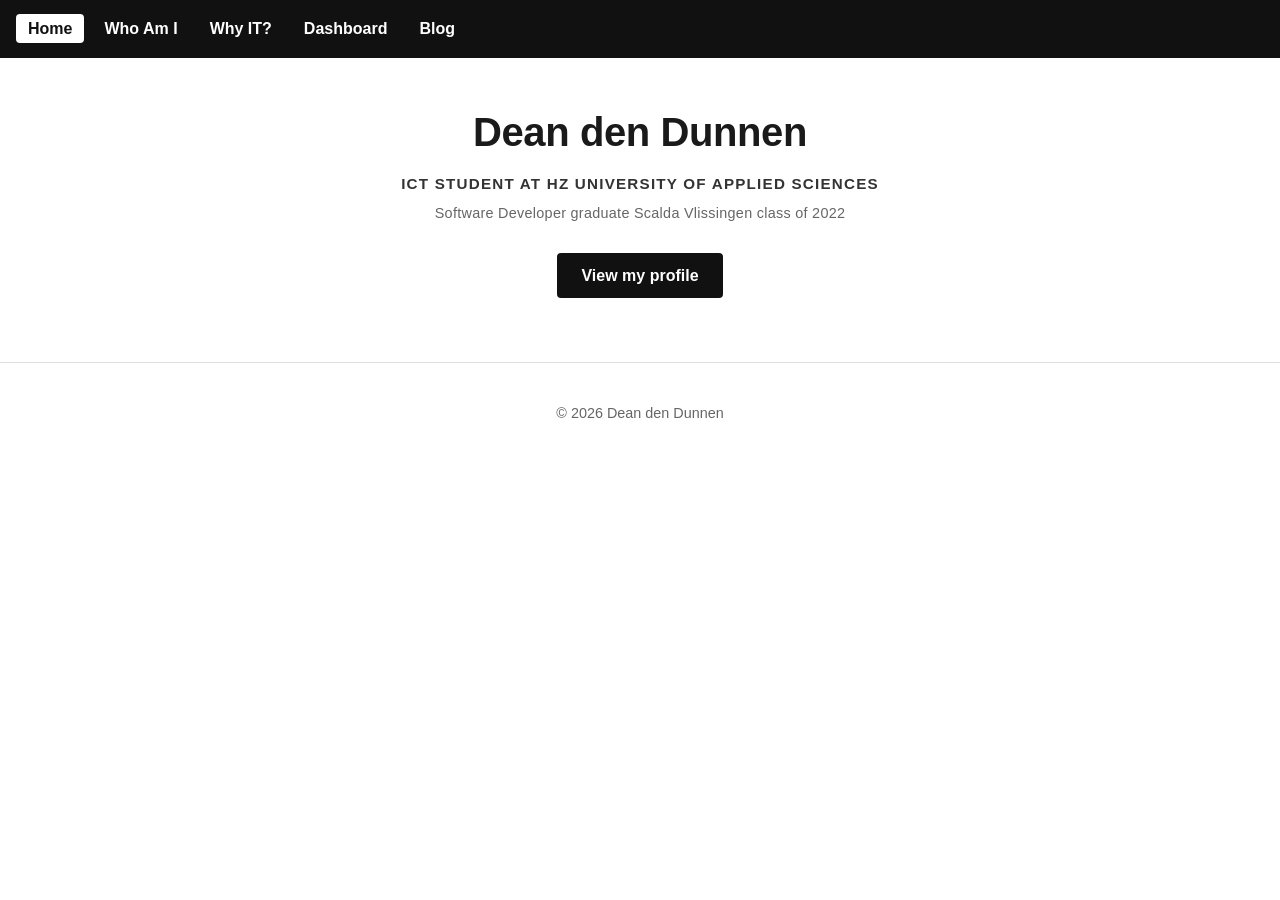
<file: index.html>
<!DOCTYPE html>
<html lang="en">
  <head>
    <meta charset="UTF-8" />
    <meta name="viewport" content="width=device-width, initial-scale=1.0" />
    <title>Home</title>
    <link rel="stylesheet" href="css/style.css" />
  </head>
  <body>
    <header>
      <nav>
        <ul>
          <li><a href="index.html" aria-current="page">Home</a></li>
          <li><a href="about.html">Who Am I</a></li>
          <li><a href="why-it.html">Why IT?</a></li>
          <li><a href="dashboard.html">Dashboard</a></li>
          <li><a href="blog.html">Blog</a></li>
        </ul>
      </nav>
    </header>
    <main class="hero">
      <h1>Dean den Dunnen</h1>
      <p class="tagline">ICT Student at HZ University of Applied Sciences</p>
      <p class="tagline">Software Developer graduate Scalda Vlissingen class of 2022</p>

      <a class="button" href="about.html">View my profile</a>
    </main>
    <footer>
      <p>&copy; 2026 Dean den Dunnen</p>
    </footer>
  </body>
</html>
</file>
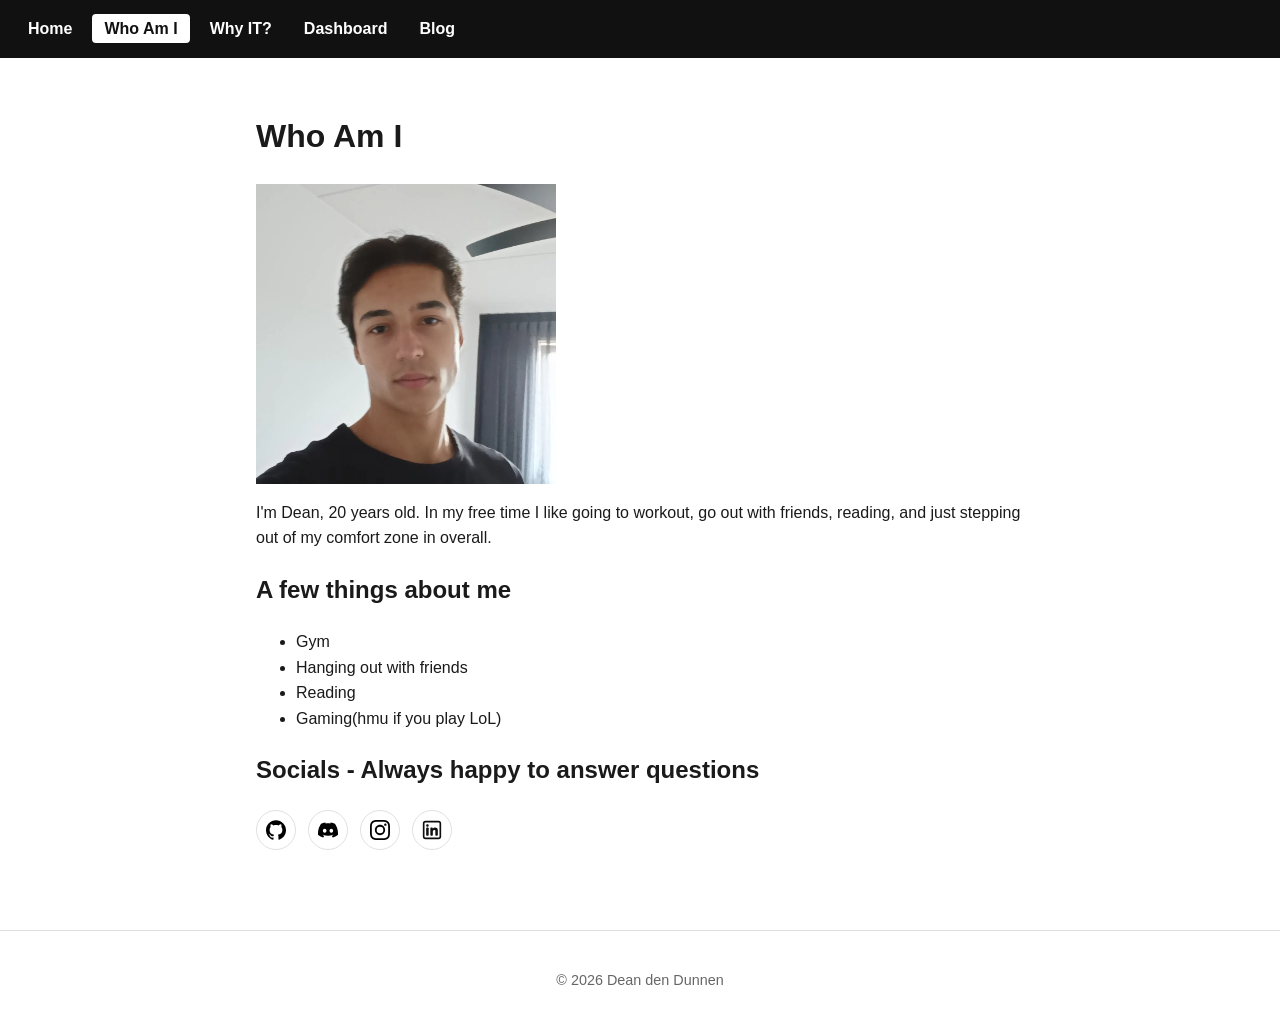
<file: about.html>
<!DOCTYPE html>
<html lang="en">
  <head>
    <meta charset="UTF-8" />
    <meta name="viewport" content="width=device-width, initial-scale=1.0" />
    <title>Who Am I</title>
    <link rel="stylesheet" href="css/style.css" />
  </head>
  <body>
    <header>
      <nav>
        <ul>
          <li><a href="index.html">Home</a></li>
          <li><a href="about.html" aria-current="page">Who Am I</a></li>
          <li><a href="why-it.html">Why IT?</a></li>
          <li><a href="dashboard.html">Dashboard</a></li>
          <li><a href="blog.html">Blog</a></li>
        </ul>
      </nav>
    </header>
    <main>
      <h1>Who Am I</h1>

      <img src="img/profile.jpg" alt="Dean den Dunnen" class="profile-photo" />

      <p>
        I'm Dean, 20 years old. In my free time I like going to workout, go
        out with friends, reading, and just stepping out of my comfort zone in overall.
      </p>

      <h2>A few things about me</h2>
      <ul>
        <li>Gym</li>
        <li>Hanging out with friends</li>
        <li>Reading</li>
        <li>Gaming(hmu if you play LoL)</li>
      </ul>

      <h2>Socials - Always happy to answer questions</h2>
      <ul class="socials">
        <li>
          <a href="https://github.com/deandendunnenzakelijk" target="_blank" rel="noopener noreferrer" aria-label="GitHub">
            <img src="img/icons/github.svg" alt="" class="social-icon" />
          </a>
        </li>
        <li>
          <span class="discord-badge" tabindex="0" aria-label="Discord username: gengardean">
            <img src="img/icons/discord.svg" alt="" class="social-icon" />
            <span class="tooltip" aria-hidden="true">gengardean</span>
          </span>
        </li>
        <li>
          <a href="https://www.instagram.com/deanprvs/" target="_blank" rel="noopener noreferrer" aria-label="Instagram">
            <img src="img/icons/instagram.svg" alt="" class="social-icon" />
          </a>
        </li>
        <li>
          <a href="https://www.linkedin.com/in/dean-den-dunnen/" target="_blank" rel="noopener noreferrer" aria-label="LinkedIn">
            <img src="img/icons/linkedin.svg" alt="" class="social-icon" />
          </a>
        </li>
      </ul>
    </main>
    <footer>
      <p>&copy; 2026 Dean den Dunnen</p>
    </footer>
  </body>
</html>
</file>
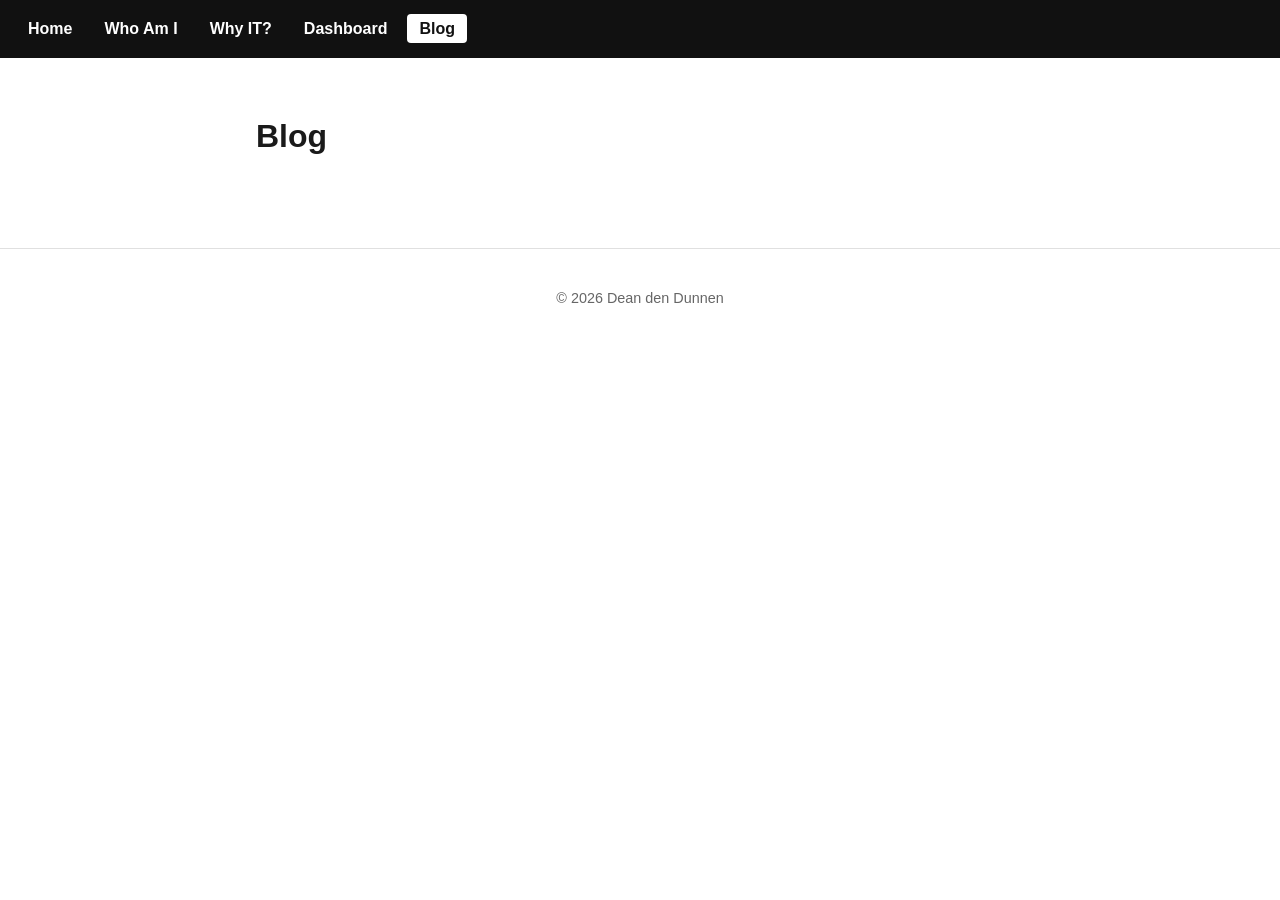
<file: blog.html>
<!DOCTYPE html>
<html lang="en">
  <head>
    <meta charset="UTF-8" />
    <meta name="viewport" content="width=device-width, initial-scale=1.0" />
    <title>Blog</title>
    <link rel="stylesheet" href="css/style.css" />
  </head>
  <body>
    <header>
      <nav>
        <ul>
          <li><a href="index.html">Home</a></li>
          <li><a href="about.html">Who Am I</a></li>
          <li><a href="why-it.html">Why IT?</a></li>
          <li><a href="dashboard.html">Dashboard</a></li>
          <li><a href="blog.html" aria-current="page">Blog</a></li>
        </ul>
      </nav>
    </header>
    <main>
      <h1>Blog</h1>
    </main>
    <footer>
      <p>&copy; 2026 Dean den Dunnen</p>
    </footer>
  </body>
</html>
</file>
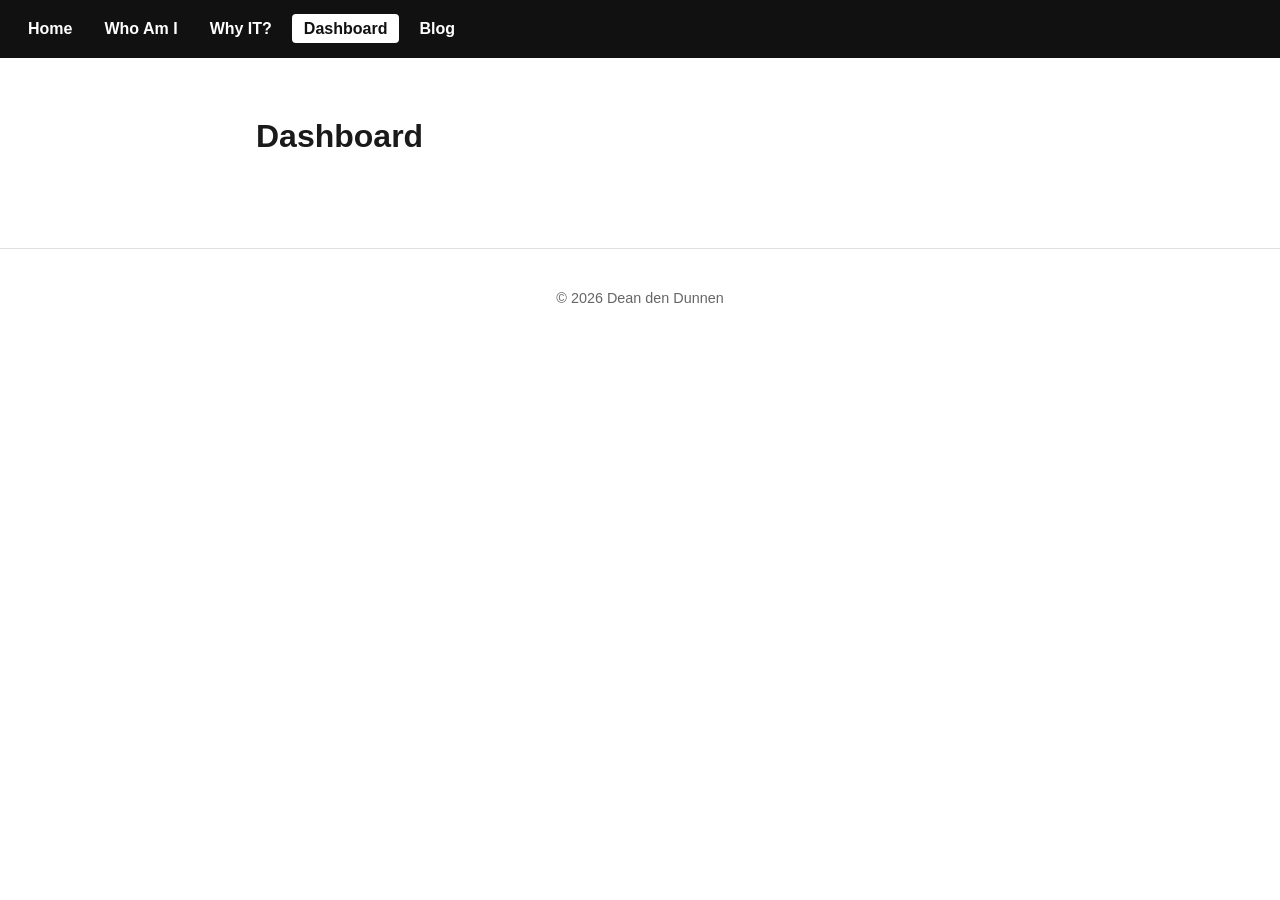
<file: dashboard.html>
<!DOCTYPE html>
<html lang="en">
  <head>
    <meta charset="UTF-8" />
    <meta name="viewport" content="width=device-width, initial-scale=1.0" />
    <title>Dashboard</title>
    <link rel="stylesheet" href="css/style.css" />
  </head>
  <body>
    <header>
      <nav>
        <ul>
          <li><a href="index.html">Home</a></li>
          <li><a href="about.html">Who Am I</a></li>
          <li><a href="why-it.html">Why IT?</a></li>
          <li><a href="dashboard.html" aria-current="page">Dashboard</a></li>
          <li><a href="blog.html">Blog</a></li>
        </ul>
      </nav>
    </header>
    <main>
      <h1>Dashboard</h1>
    </main>
    <footer>
      <p>&copy; 2026 Dean den Dunnen</p>
    </footer>
  </body>
</html>
</file>
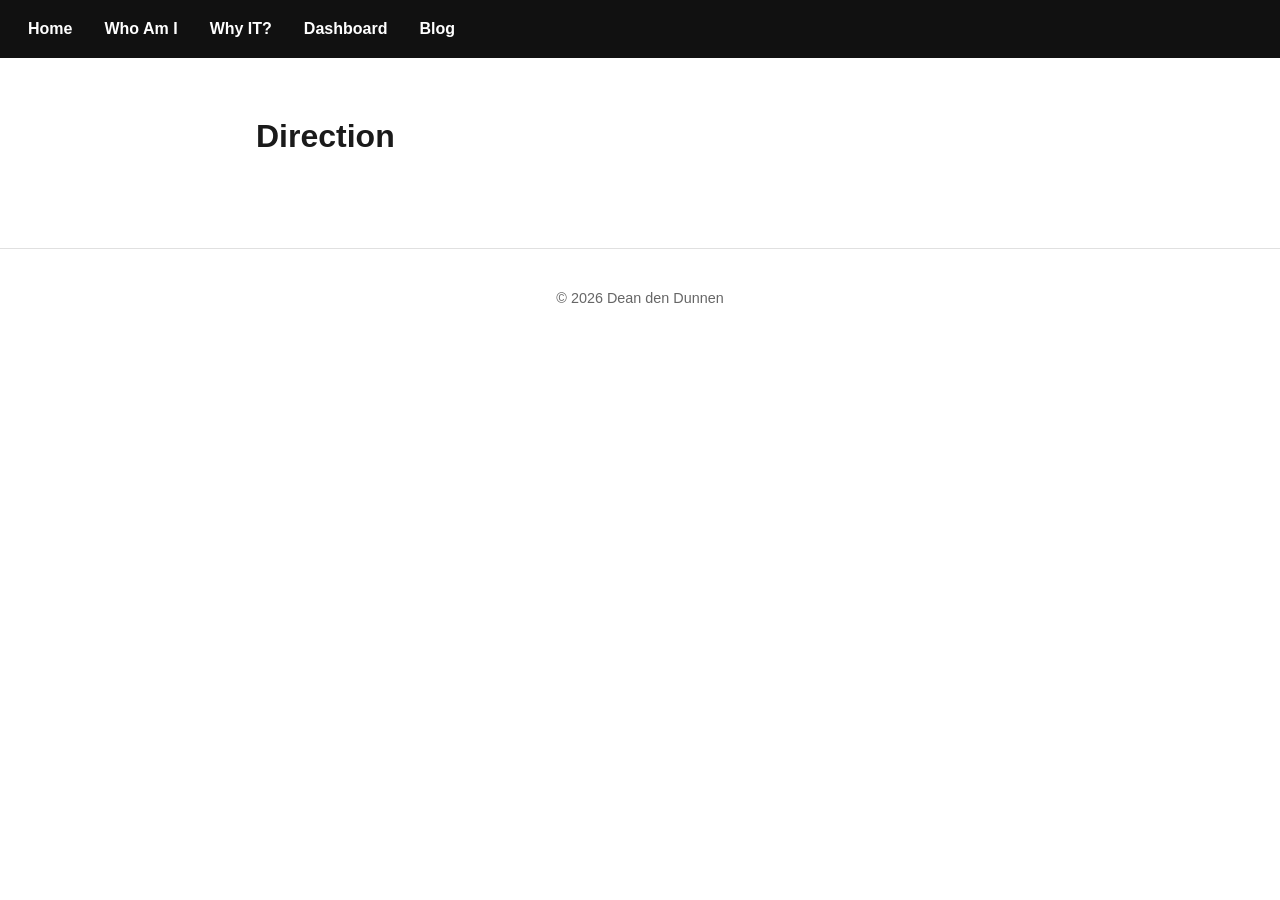
<file: direction.html>
<!DOCTYPE html>
<html lang="en">
  <head>
    <meta charset="UTF-8" />
    <meta name="viewport" content="width=device-width, initial-scale=1.0" />
    <title>Direction</title>
    <link rel="stylesheet" href="css/style.css" />
  </head>
  <body>
    <header>
      <nav>
        <ul>
          <li><a href="index.html">Home</a></li>
          <li><a href="about.html">Who Am I</a></li>
          <li><a href="why-it.html">Why IT?</a></li>
          <li><a href="dashboard.html">Dashboard</a></li>
          <li><a href="blog.html">Blog</a></li>
        </ul>
      </nav>
    </header>
    <main>
      <h1>Direction</h1>
    </main>
    <footer>
      <p>&copy; 2026 Dean den Dunnen</p>
    </footer>
  </body>
</html>
</file>
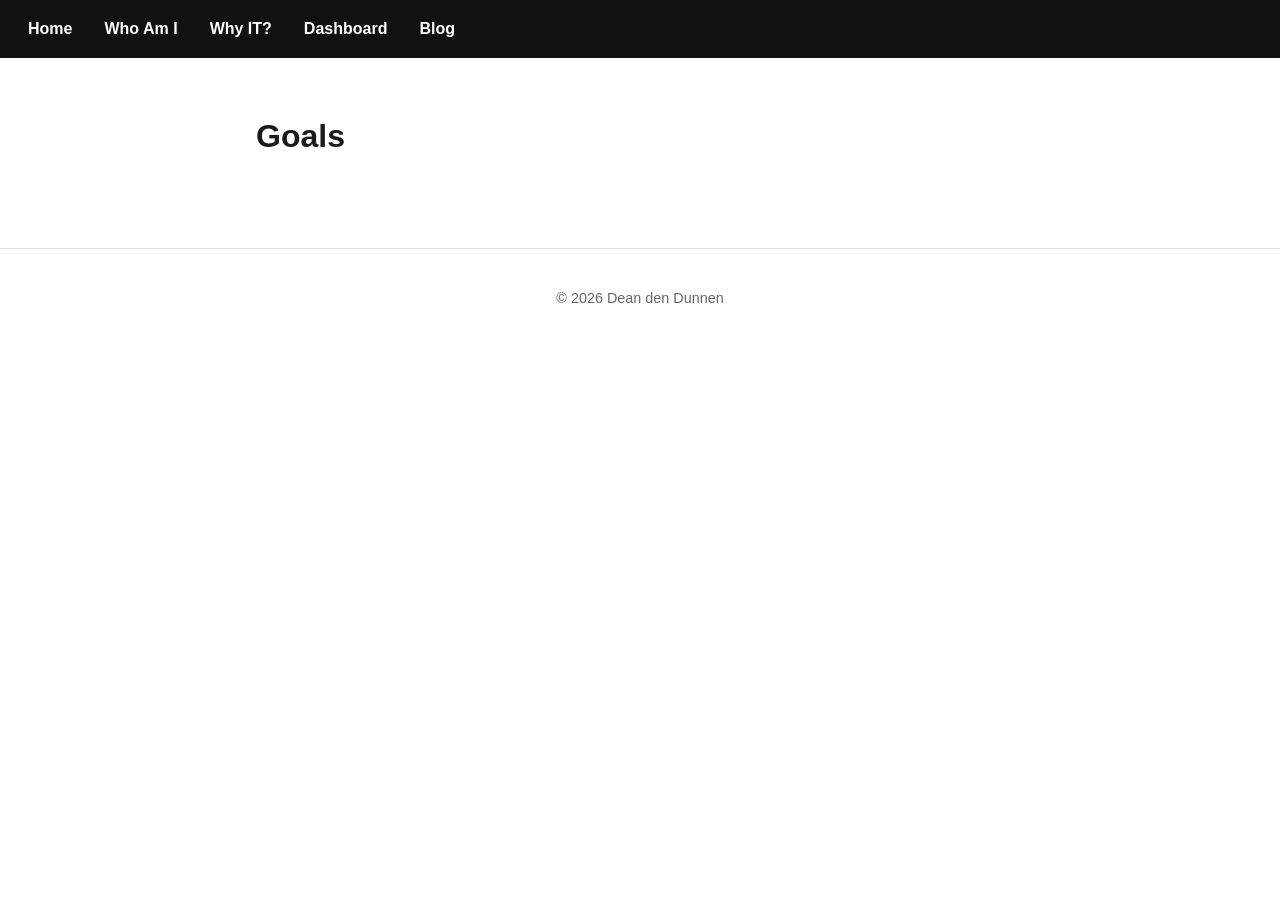
<file: goals.html>
<!DOCTYPE html>
<html lang="en">
  <head>
    <meta charset="UTF-8" />
    <meta name="viewport" content="width=device-width, initial-scale=1.0" />
    <title>Goals</title>
    <link rel="stylesheet" href="css/style.css" />
  </head>
  <body>
    <header>
      <nav>
        <ul>
          <li><a href="index.html">Home</a></li>
          <li><a href="about.html">Who Am I</a></li>
          <li><a href="why-it.html">Why IT?</a></li>
          <li><a href="dashboard.html">Dashboard</a></li>
          <li><a href="blog.html">Blog</a></li>
        </ul>
      </nav>
    </header>
    <main>
      <h1>Goals</h1>
    </main>
    <footer>
      <p>&copy; 2026 Dean den Dunnen</p>
    </footer>
  </body>
</html>
</file>
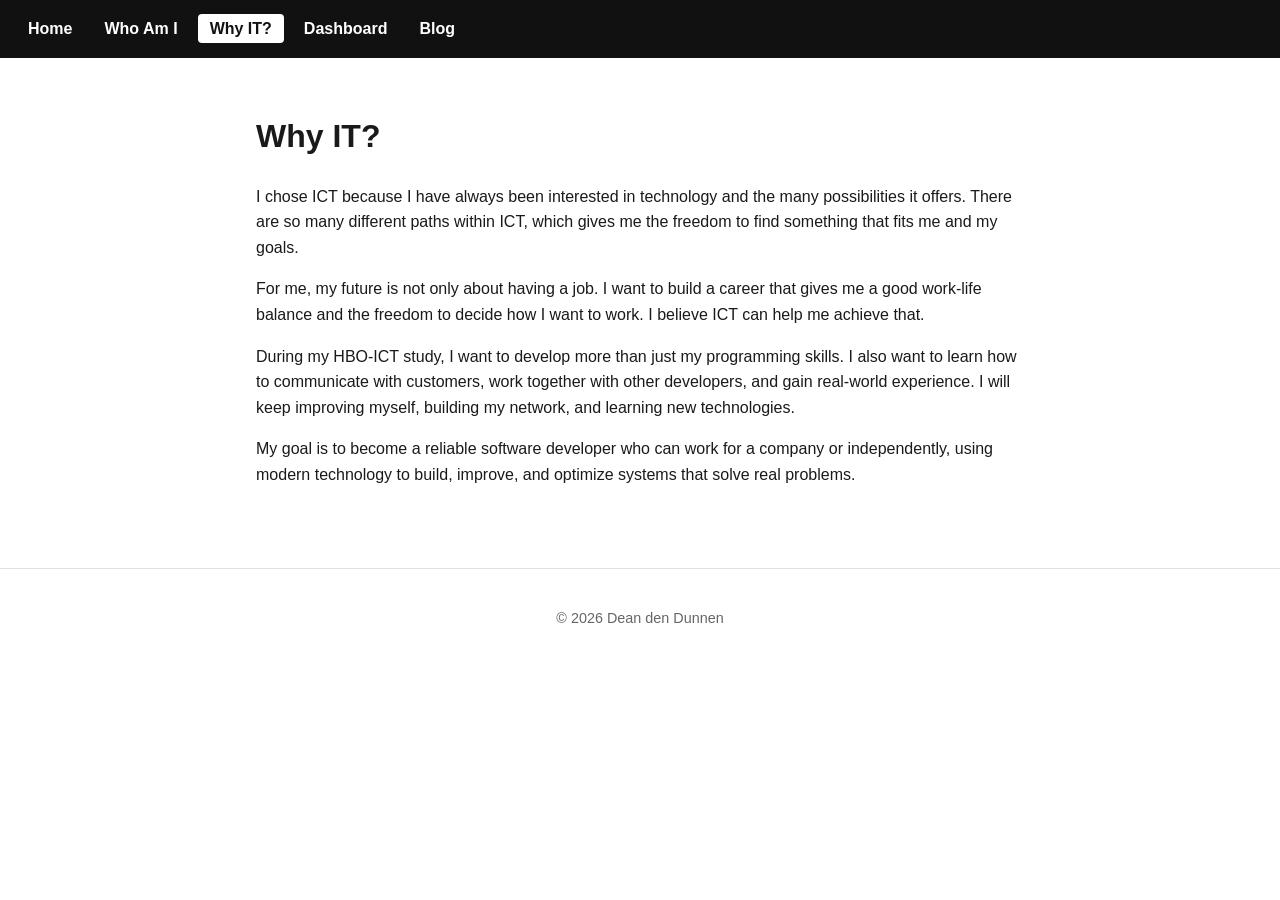
<file: why-it.html>
<!DOCTYPE html>
<html lang="en">
  <head>
    <meta charset="UTF-8" />
    <meta name="viewport" content="width=device-width, initial-scale=1.0" />
    <title>Why IT?</title>
    <link rel="stylesheet" href="css/style.css" />
  </head>
  <body>
    <header>
      <nav>
        <ul>
          <li><a href="index.html">Home</a></li>
          <li><a href="about.html">Who Am I</a></li>
          <li><a href="why-it.html" aria-current="page">Why IT?</a></li>
          <li><a href="dashboard.html">Dashboard</a></li>
          <li><a href="blog.html">Blog</a></li>
        </ul>
      </nav>
    </header>
    <main>
      <h1>Why IT?</h1>
      <p>
        I chose ICT because I have always been interested in technology and the many
        possibilities it offers. There are so many different paths within ICT, which
        gives me the freedom to find something that fits me and my goals.
      </p>

      <p>
        For me, my future is not only about having a job. I want to build a career
        that gives me a good work-life balance and the freedom to decide how I want
        to work. I believe ICT can help me achieve that.
      </p>

      <p>
        During my HBO-ICT study, I want to develop more than just my programming
        skills. I also want to learn how to communicate with customers, work together
        with other developers, and gain real-world experience. I will keep improving
        myself, building my network, and learning new technologies.
      </p>

      <p>
        My goal is to become a reliable software developer who can work for a company
        or independently, using modern technology to build, improve, and optimize
        systems that solve real problems.
      </p>
    </main>
    <footer>
      <p>&copy; 2026 Dean den Dunnen</p>
    </footer>
  </body>
</html>
</file>
<file: css/style.css>
* {
  box-sizing: border-box;
}

body {
  margin: 0;
  font-family: Arial, Helvetica, sans-serif;
  color: #1a1a1a;
  background-color: #ffffff;
  line-height: 1.6;
}

header {
  background-color: #111111;
  padding: 1rem;
}

nav ul {
  list-style: none;
  display: flex;
  gap: 0.5rem;
  margin: 0;
  padding: 0;
}

nav a {
  color: #ffffff;
  text-decoration: none;
  font-weight: bold;
  padding: 0.35rem 0.75rem;
  border-radius: 4px;
  transition: background-color 0.15s ease;
}

nav a:hover {
  background-color: #333333;
}

nav a[aria-current="page"] {
  color: #111111;
  background-color: #ffffff;
}

main {
  max-width: 800px;
  margin: 0 auto;
  padding: 2rem 1rem;
}

footer {
  text-align: center;
  padding: 1.5rem 1rem;
  color: #666666;
  font-size: 0.9rem;
  border-top: 1px solid #e0e0e0;
  margin-top: 2rem;
}

.profile-photo {
  max-width: 300px;
  height: auto;
  display: block;
  margin: 1rem 0;
}

.hero {
  text-align: center;
  padding-top: 1rem;
}

.hero h1 {
  margin-bottom: 0.5rem;
  font-size: 2.5rem;
  letter-spacing: -0.01em;
}

.hero .tagline {
  color: #666666;
  letter-spacing: 0.02em;
  font-size: 1rem;
  margin: 0 0 0.35rem;
}

.hero .tagline:first-of-type {
  color: #333333;
  font-weight: 600;
  text-transform: uppercase;
  font-size: 0.95rem;
  letter-spacing: 0.08em;
}

.hero .tagline:last-of-type {
  font-size: 0.9rem;
  margin-bottom: 1.75rem;
}

.button {
  display: inline-block;
  background-color: #111111;
  color: #ffffff;
  text-decoration: none;
  padding: 0.6rem 1.5rem;
  border-radius: 4px;
  font-weight: bold;
  transition: background-color 0.15s ease, transform 0.15s ease;
}

.button:hover {
  background-color: #333333;
  transform: translateY(-1px);
}

.socials {
  list-style: none;
  display: flex;
  gap: 0.75rem;
  padding: 0;
}

.socials a,
.socials span {
  display: inline-flex;
  align-items: center;
  justify-content: center;
  width: 40px;
  height: 40px;
  border: 1px solid #e0e0e0;
  border-radius: 50%;
}

.socials a {
  transition: background-color 0.15s ease;
}

.socials a:hover {
  background-color: #f2f2f2;
}

.social-icon {
  width: 20px;
  height: 20px;
}

.discord-badge {
  position: relative;
}

.discord-badge .tooltip {
  position: absolute;
  bottom: 125%;
  left: 50%;
  transform: translateX(-50%);
  background-color: #111111;
  color: #ffffff;
  font-size: 0.85rem;
  padding: 0.4rem 0.9rem;
  border-radius: 4px;
  white-space: nowrap;
  width: max-content;
  opacity: 0;
  visibility: hidden;
  transition: opacity 0.15s ease;
  pointer-events: none;
}

.discord-badge:hover .tooltip,
.discord-badge:focus-visible .tooltip {
  opacity: 1;
  visibility: visible;
}
</file>
